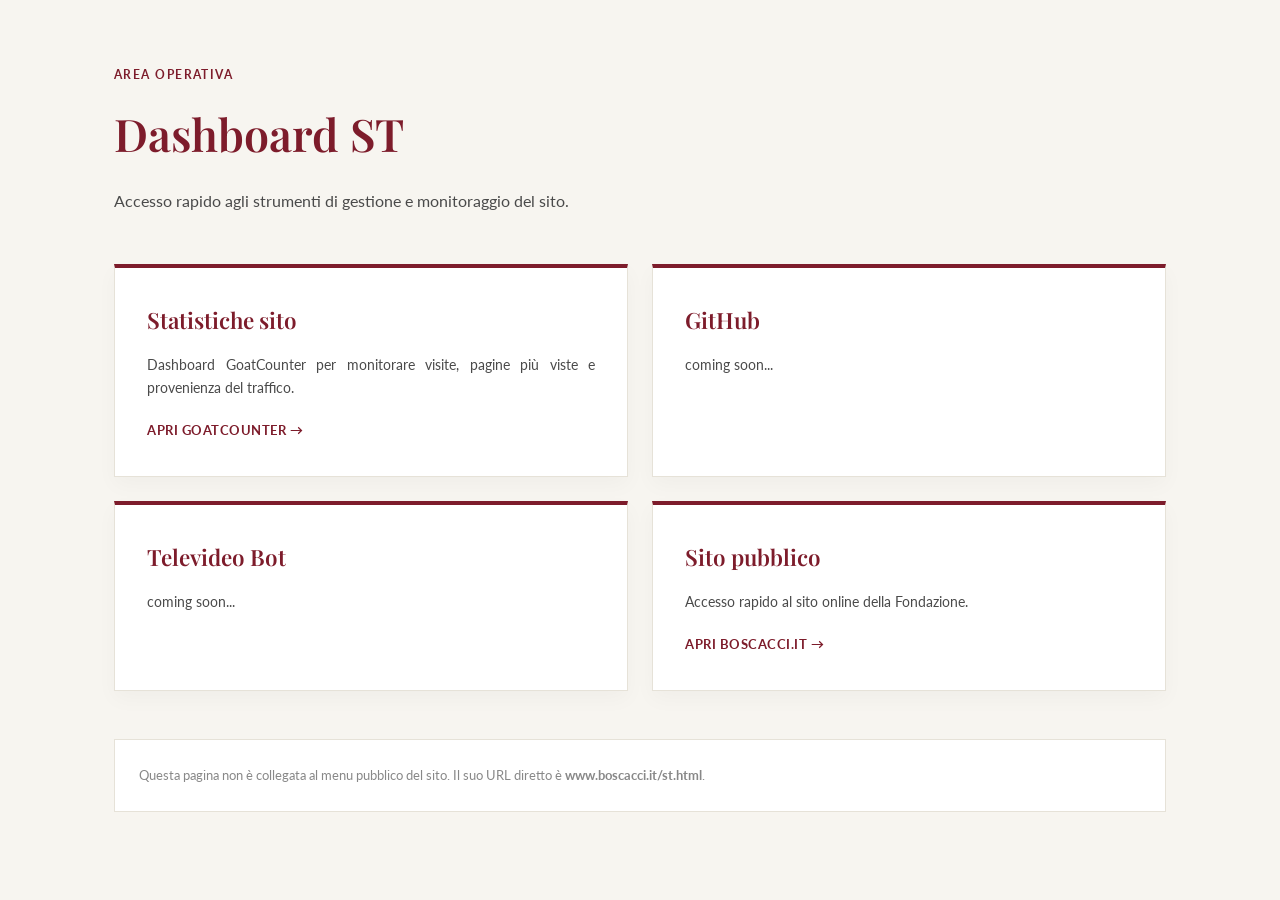
<file: st.html>
<!DOCTYPE html>
<html lang="it">
<head>
    <meta charset="UTF-8">
    <meta name="viewport" content="width=device-width, initial-scale=1.0">

    <title>ST | Fondazione Boscacci ETS</title>

    <link rel="stylesheet" href="css/style.css">

    <style>
        body {
            background: #f7f5f0;
        }

        .st-wrap {
            max-width: 1100px;
            margin: 0 auto;
            padding: 4rem 1.5rem;
        }

        .st-header {
            margin-bottom: 3rem;
        }

        .st-header span {
            display: block;
            color: var(--primary);
            font-size: 0.75rem;
            font-weight: 700;
            letter-spacing: 0.12em;
            text-transform: uppercase;
            margin-bottom: 0.5rem;
        }

        .st-header h1 {
            font-family: 'Playfair Display', serif;
            font-size: 2.8rem;
            margin-bottom: 0.8rem;
        }

        .st-grid {
            display: grid;
            grid-template-columns: repeat(2, minmax(0, 1fr));
            gap: 1.5rem;
        }

        .st-card {
            background: #ffffff;
            border: 1px solid var(--border);
            border-top: 4px solid var(--primary);
            padding: 2rem;
            box-shadow: 0 8px 20px rgba(0,0,0,0.03);
        }

        .st-card h2 {
            font-family: 'Playfair Display', serif;
            font-size: 1.4rem;
            margin-bottom: 0.8rem;
        }

        .st-card p {
            font-size: 0.9rem;
            line-height: 1.6;
            margin-bottom: 1rem;
        }

        .st-link {
            display: inline-block;
            color: var(--primary);
            text-decoration: none;
            font-weight: 700;
            font-size: 0.8rem;
            letter-spacing: 0.04em;
        }

        .st-link:hover {
            text-decoration: underline;
        }

        .st-note {
            margin-top: 3rem;
            padding: 1.5rem;
            background: #fff;
            border: 1px solid var(--border);
            font-size: 0.82rem;
            color: var(--text-muted);
        }

        @media (max-width: 768px) {
            .st-grid {
                grid-template-columns: 1fr;
            }

            .st-header h1 {
                font-size: 2.1rem;
            }
        }
    </style>
</head>

<body>

    <div class="st-wrap">

        <div class="st-header">
            <span>Area operativa</span>
            <h1>Dashboard ST</h1>
            <p>Accesso rapido agli strumenti di gestione e monitoraggio del sito.</p>
        </div>

        <div class="st-grid">

            <div class="st-card">
                <h2>Statistiche sito</h2>
                <p>
                    Dashboard GoatCounter per monitorare visite,
                    pagine più viste e provenienza del traffico.
                </p>
                <a class="st-link"
                   href="https://fabioboscacci.goatcounter.com/"
                   target="_blank"
                   rel="noopener noreferrer">
                    APRI GOATCOUNTER →
                </a>
            </div>

            <div class="st-card">
                <h2>GitHub</h2>
                <p>
                    coming soon...
                </p>
            </div>

            <div class="st-card">
                <h2>Televideo Bot</h2>
                <p>
                   coming soon...
                </p>
         
            </div>

            <div class="st-card">
                <h2>Sito pubblico</h2>
                <p>
                    Accesso rapido al sito online della Fondazione.
                </p>
                <a class="st-link"
                   href="https://www.boscacci.it/"
                   target="_blank"
                   rel="noopener noreferrer">
                    APRI BOSCACCI.IT →
                </a>
            </div>

        </div>

        <div class="st-note">
            Questa pagina non è collegata al menu pubblico del sito.
            Il suo URL diretto è <strong>www.boscacci.it/st.html</strong>.
        </div>

    </div>

</body>
</html>
</file>
<file: css/style.css>
@import url('https://fonts.googleapis.com/css2?family=Playfair+Display:ital,wght@0,400;0,600;0,700;1,400&family=Lato:wght@300;400;700&display=swap');

:root {
    --primary: #7d1c2b;       /* Rosso Bordeaux / Cardinal / "Rosso Roma" */
    --primary-dark: #4a0d17;  
    --surface: #ffffff;       /* Bianco puro */
    --surface-alt: #fdfcf8;   /* Avorio / Beige leggerissimo per spezzare */
    --accent: #cfa861;        /* Oro Antico / Foglia d'oro */
    --accent-dark: #a38245;   
    --text-primary: #2a2825;  /* Carbone caldo e morbido */
    --text-body: #4a4a4a;     /* Grigio classico ben leggibile */
    --text-muted: #888888;
    --border: #e6e2d8;        /* Grigio/Beige per i separatori */
    --transition: all 0.4s ease;
}

* { margin: 0; padding: 0; box-sizing: border-box; }

body {
    font-family: 'Lato', sans-serif;
    background-color: var(--surface);
    color: var(--text-body);
    line-height: 1.8;
    -webkit-font-smoothing: antialiased;
}

p {
    text-align: justify;
}

/* Tipografia Classica ed Istituzionale */
h1, h2, h3, h4, h5, h6, .brand, .timeline-date {
    font-family: 'Playfair Display', serif;
    color: var(--primary);
    font-weight: 600;
}

.container { max-width: 1200px; margin: 0 auto; padding: 0 1.5rem; }

/* HEADER - Molto pulito e arioso */
header {
    background-color: var(--surface);
    border-bottom: 4px solid var(--primary); /* Striscia rossa spessa in alto o sotto nav */
    padding: 0;
    position: sticky;
    top: 0;
    z-index: 1000;
}

.header-inner { display: flex; justify-content: space-between; align-items: center; }

.brand a { text-decoration: none; color: inherit; }

.brand img {
    width: 240px;
    height: auto;
    display: block;
}

.brand h1 {
    font-size: 1.8rem;
    font-weight: 700;
    letter-spacing: 0.5px;
    display: flex;
    align-items: center;
    gap: 12px;
    color: var(--primary);
    text-transform: uppercase;
}

.brand-logo { 
    color: var(--accent); 
    font-size: 2.2rem; 
    line-height: 1;
    font-style: italic;
    border-right: 1px solid var(--border);
    padding-right: 15px;
}

.brand p {
    font-size: 0.75rem;
    color: var(--text-muted);
    text-transform: uppercase;
    letter-spacing: 2px;
    font-weight: 400;
    margin-top: 2px;
    font-family: 'Lato', sans-serif;
}

/* NAV - Spaziatura generosa, font rigoroso */
.desktop-nav { display: flex; gap: 2.5rem; align-items: center; }

.desktop-nav a {
    text-decoration: none;
    color: var(--text-primary);
    font-family: 'Lato', sans-serif;
    font-weight: 700;
    font-size: 0.9rem;
    text-transform: uppercase;
    letter-spacing: 1px;
    transition: var(--transition);
    padding-bottom: 5px;
    border-bottom: 2px solid transparent;
}

.desktop-nav a:hover, .desktop-nav a.active { 
    color: var(--primary); 
    border-bottom: 2px solid var(--accent); 
}

/* MOBILE MENU */
.menu-toggle { display: none; flex-direction: column; gap: 5px; cursor: pointer; z-index: 1001; }
.menu-toggle span { width: 30px; height: 2px; background-color: var(--primary); transition: var(--transition); }

@media (max-width: 900px) {
    .menu-toggle { display: flex; }
    .desktop-nav {
        display: none; flex-direction: column; position: absolute; top: 100%; left: 0; width: 100%;
        background: var(--surface); padding: 1.5rem 2rem; border-top: 1px solid var(--border);
        box-shadow: 0 10px 15px -3px rgba(0,0,0,0.1);
    }
    .desktop-nav.active { display: flex; }
    .desktop-nav a { padding: 1rem 0; width: 100%; border-bottom: 1px solid var(--border); }
    .desktop-nav a:hover, .desktop-nav a.active { border-bottom: 1px solid var(--accent); }
}

/* HERO SECTION - Formale, con Immagine Architettonica / Classica in background scuro */
.hero {
    background-color: var(--primary-dark);
    background-image: linear-gradient(rgba(74, 13, 23, 0.7), rgba(74, 13, 23, 0.9)), url('../assets/istituzionale_bw.png');
    background-size: cover; background-position: center;
    color: var(--surface);
    text-align: center;
    padding: 10rem 2rem;
    position: relative;
    border-bottom: 5px solid var(--accent);
}

.hero h2 { 
    font-size: 3.5rem; 
    font-weight: 600; 
    margin-bottom: 1.5rem; 
    line-height: 1.2; 
    color: var(--accent);
    text-shadow: 2px 2px 4px rgba(0,0,0,0.3);
}

.hero p { 
    font-size: 1.25rem; 
    color: var(--surface-alt); 
    max-width: 850px; 
    margin: 0 auto; 
    font-family: 'Lato', sans-serif; 
    font-weight: 300;
    line-height: 1.8; 
}

/* PAGE HEADERS (Pagine Interne) */
.page-header { background-color: var(--surface-alt); border-bottom: 1px solid var(--border); color: var(--primary); padding: 6rem 0; text-align: center; }
.page-header h1 { font-size: 3rem; font-weight: 600; letter-spacing: 0.5px; margin-bottom: 1rem; }
.page-header p { font-size: 1.15rem; color: var(--text-body); max-width: 700px; margin: 0 auto; font-family: 'Lato', sans-serif; font-style: italic; text-align: center !important; }

/* BOTTONI - Stile Squadrato Museale */
.btn {
    display: inline-flex; align-items: center; justify-content: center;
    background-color: var(--primary); color: var(--surface);
    padding: 0.9rem 2.5rem; text-decoration: none; font-weight: 400; 
    font-family: 'Lato', sans-serif; font-size: 0.95rem; text-transform: uppercase; letter-spacing: 2px;
    border: 1px solid var(--primary); border-radius: 0; transition: var(--transition); cursor: pointer;
}
.btn:hover { background-color: var(--surface); color: var(--primary); border-color: var(--primary); }

/* SECTIONS */
section { padding: 6rem 0; }
.section-title { 
    text-align: center; font-size: 2.5rem; margin-bottom: 4rem; 
    font-weight: 600; color: var(--primary); position: relative; 
}
.section-title::after {
    content: '';
    display: block;
    width: 50px;
    height: 2px;
    background: var(--accent);
    margin: 1.5rem auto 0;
}

.grid-2 { display: grid; grid-template-columns: 1fr 1fr; gap: 4rem; }
.grid-3 { display: grid; grid-template-columns: repeat(3, 1fr); gap: 3rem; }

/* CARDS - Molto sobrie, niente "glassmorphism", solo bordi sottili e background pulito */
.card {
    background: var(--surface); padding: 3rem 2.5rem; 
    border: 1px solid var(--border); border-top: 4px solid var(--primary);
    transition: var(--transition); height: 100%;
}
.card:hover { box-shadow: 0 15px 30px rgba(0,0,0,0.06); transform: translateY(-3px); }
.card h3 { color: var(--primary); margin-bottom: 1.2rem; font-size: 1.4rem; font-weight: 600; }
.card p { color: var(--text-body); font-size: 1rem; }

/* BIOS / CHI SIAMO - Elenco austero e formale */
.author-box {
    margin-bottom: 1.5rem; padding: 2.5rem 2rem; background: var(--surface-alt); 
    border: 1px solid var(--border); border-left: 3px solid var(--accent); 
    display: flex; gap: 2.5rem; align-items: flex-start;
    transition: var(--transition);
}
.author-box:hover { background-color: var(--surface); box-shadow: 0 5px 15px rgba(0,0,0,0.04); }
.author-icon { 
    width: 90px; height: 90px; background: var(--surface); color: var(--primary); 
    border: 1px solid var(--border); display: flex; justify-content: center; align-items: center; 
    font-size: 1.5rem; font-weight: 600; flex-shrink: 0; font-family: 'Playfair Display', serif;
    border-radius: 50%; overflow: hidden;
}
.author-icon img { width: 100%; height: 100%; object-fit: cover; }
.author-info { flex: 1; }
.author-info h4 { font-size: 1.5rem; font-weight: 600; margin-bottom: 0.3rem; color: var(--primary); }
.author-info h5 { font-size: 0.85rem; color: var(--text-muted); margin-bottom: 0.8rem; font-weight: 400; text-transform: uppercase; letter-spacing: 1px; font-family: 'Lato', sans-serif;}
.author-info p { font-size: 1rem; color: var(--text-body); margin: 0; line-height: 1.8; }

.events-container {
    max-width: 1600px;
}
/* EVENTS TIMELINE */
.timeline {
    border-left: 1px solid var(--border);
    padding-left: 2.5rem;
    margin-left: 1rem;

    display: flex;
    flex-direction: column;
    gap: 4rem;
}
.timeline-item {
    position: relative;
    min-width: 0;
}

.timeline-item::before {
    content: '';
    position: absolute;
    left: -2.85rem;
    top: 0.3rem;
    width: 0.7rem;
    height: 0.7rem;
    background: var(--accent);
    border-radius: 50%;
}

.timeline-date {
    font-weight: 700;
    color: var(--accent);
    font-size: 0.85rem;
    text-transform: uppercase;
    letter-spacing: 0.08em;
    margin-bottom: 1rem;
}

.timeline-item h3 {
    font-size: 1.35rem;
    margin-bottom: 0.8rem;
}

.timeline-item p {
    margin-bottom: 1rem;
}

.timeline-item img {
    display: block;
    width: 100%;
    height: auto;
    margin-top: 1.5rem;
}

/* Smartphone: un evento per riga */
@media (max-width: 700px) {
    .timeline {
        grid-template-columns: 1fr;
        row-gap: 3rem;
    }
}

/* FOOTER */
footer { 
    background: var(--primary-dark); border-top: 3px solid var(--accent); 
    color: var(--surface-alt); text-align: center; padding: 5rem 0; margin-top: 4rem; 
}
.footer-logo { font-size: 1.8rem; font-weight: 600; color: var(--accent); margin-bottom: 0.5rem; font-family: 'Playfair Display', serif; }

@media (max-width: 900px) {
    .grid-2, .grid-3 { grid-template-columns: 1fr; gap: 2rem; }
    .hero { padding: 6rem 1.5rem; }
    .hero h2 { font-size: 2.5rem; }
    .author-box { flex-direction: column; text-align: left; gap: 1.5rem; }
}

/* ===== GRIGLIA COLLABORATORI DYNAMES ===== */

.dynames-grid {
    display: grid;
    grid-template-columns: repeat(3, 1fr);
    gap: 30px;
    margin-top: 25px;
    margin-bottom: 50px;
}

.dynames-grid .author-box {
    display: flex;
    flex-direction: column;
    align-items: center;
    text-align: center;
    height: 100%;
    margin: 0;
    padding: 25px;
    box-sizing: border-box;
}

.dynames-grid .author-icon {
    margin: 0 auto 20px auto;
}

.dynames-grid .author-icon img {
    width: 140px;
    height: 140px;
    object-fit: cover;
    border-radius: 50%;
}

.dynames-grid .author-info {
    width: 100%;
}

.dynames-grid .author-info h4 {
    margin-top: 0;
    margin-bottom: 10px;
}

/* TABLET */
@media (max-width: 900px) {
    .dynames-grid {
        grid-template-columns: repeat(2, 1fr);
    }
}

/* SMARTPHONE */
@media (max-width: 600px) {
    .dynames-grid {
        grid-template-columns: 1fr;
    }
}
/* FIX DEFINITIVO GRIGLIA DYNAMES */

.dynames-grid {
    display: grid !important;
    grid-template-columns: repeat(3, minmax(0, 1fr)) !important;
    gap: 30px !important;
    width: 100%;
}

.dynames-grid > .author-box {
    width: 100% !important;
    max-width: none !important;
    margin: 0 !important;
    display: flex !important;
    flex-direction: column !important;
    align-items: center !important;
    text-align: center !important;
    box-sizing: border-box !important;
}

/* FOTO TUTTE IDENTICHE */
.dynames-grid .author-icon {
    width: 140px !important;
    height: 140px !important;
    min-width: 140px !important;
    min-height: 140px !important;
    margin: 0 auto 20px !important;
    overflow: hidden !important;
    border-radius: 50% !important;
}

.dynames-grid .author-icon img {
    width: 140px !important;
    height: 140px !important;
    max-width: 140px !important;
    max-height: 140px !important;
    object-fit: cover !important;
    object-position: center !important;
    border-radius: 50% !important;
    display: block !important;
}

@media (max-width: 900px) {
    .dynames-grid {
        grid-template-columns: repeat(2, minmax(0, 1fr)) !important;
    }
}

@media (max-width: 600px) {
    .dynames-grid {
        grid-template-columns: 1fr !important;
    }
    }

/* ===== HOME EDITORIALE ===== */

.home-editorial {
    background: #ffffff;
    padding: 0;
}

.home-editorial > .container {
    max-width: 1400px;
}

.home-editorial-grid {
    display: grid;
    grid-template-columns: minmax(0, 2.1fr) minmax(330px, 0.9fr);
    align-items: stretch;
}

/* COLONNA SINISTRA */

.home-intro {
    padding: 3.5rem 4rem 3.5rem 0;
}

.home-kicker {
    display: block;
    color: var(--primary);
    font-family: 'Lato', sans-serif;
    font-size: 0.8rem;
    font-weight: 700;
    letter-spacing: 1.5px;
    margin-bottom: 0.8rem;
}

.home-intro h2 {
    font-family: 'Playfair Display', serif;
    color: var(--text-primary);
    font-size: 3rem;
    line-height: 1.05;
    margin: 0 0 1.3rem;
}

.home-intro p {
    max-width: 850px;
    color: var(--text-body);
    font-size: 1rem;
    line-height: 1.55;
    margin-bottom: 1.7rem;
}

.home-button {
    display: inline-block;
    background: var(--primary);
    color: #ffffff;
    text-decoration: none;
    font-family: 'Lato', sans-serif;
    font-size: 0.78rem;
    font-weight: 700;
    letter-spacing: 1px;
    padding: 0.95rem 1.4rem;
    transition: var(--transition);
}

.home-button:hover {
    background: var(--primary-dark);
}

/* COLONNA NEWS */

.home-news {
    background: #faf9f6;
    border-left: 1px solid var(--border);
    padding: 3.5rem 2rem;
}

.news-heading {
    border-bottom: 1px solid var(--border);
    padding-bottom: 0.8rem;
    margin-bottom: 0;
}

.news-heading span {
    color: var(--primary);
    font-family: 'Lato', sans-serif;
    font-size: 0.75rem;
    font-weight: 700;
    letter-spacing: 1.5px;
}

.news-heading h2 {
    font-family: 'Playfair Display', serif;
    color: var(--text-primary);
    font-size: 2rem;
    margin: 0.25rem 0 0;
}

.news-item {
    display: grid;
    grid-template-columns: 65px 1fr;
    gap: 1rem;
    padding: 1.2rem 0;
    border-bottom: 1px solid var(--border);
}

.news-date {
    color: var(--primary);
    font-size: 0.75rem;
    font-weight: 700;
}

.news-item h3 {
    font-family: 'Playfair Display', serif;
    color: var(--text-primary);
    font-size: 1rem;
    line-height: 1.2;
    margin: 0 0 0.35rem;
}

.news-item p {
    color: var(--text-body);
    font-size: 0.82rem;
    line-height: 1.4;
    margin: 0;
}

/* MOBILE */

@media (max-width: 900px) {
    .home-editorial-grid {
        grid-template-columns: 1fr;
    }

    .home-intro {
        padding: 3rem 0;
    }

    .home-news {
        border-left: none;
        border-top: 1px solid var(--border);
        padding: 2.5rem 1.5rem;
    }

    .home-intro h2 {
        font-size: 2.3rem;
    }
}
/* ===== HOME FOCUS CARDS ===== */

.home-focus-grid {
    display: grid;
    grid-template-columns: repeat(4, 1fr);
    gap: 1.4rem;
    margin-top: 3rem;
}

.home-focus-card {
    display: block;
    color: var(--text-primary);
    text-decoration: none;
}

.home-focus-card img {
    width: 100%;
    height: 145px;
    object-fit: cover;
    display: block;
}

.home-focus-card > span {
    display: block;
    width: 38px;
    height: 3px;
    background: var(--primary);
    margin: 0.9rem 0 0.7rem;
}

.home-focus-card h3 {
    font-family: 'Playfair Display', serif;
    color: var(--text-primary);
    font-size: 1.05rem;
    line-height: 1.2;
    margin: 0 0 0.6rem;
}

.home-focus-card p {
    color: var(--text-body);
    font-size: 0.82rem;
    line-height: 1.45;
    margin: 0 0 0.8rem;
}

.home-focus-card strong {
    color: var(--primary);
    font-family: 'Lato', sans-serif;
    font-size: 0.72rem;
    letter-spacing: 0.7px;
}

@media (max-width: 1100px) {
    .home-focus-grid {
        grid-template-columns: repeat(2, 1fr);
    }
}

@media (max-width: 600px) {
    .home-focus-grid {
        grid-template-columns: 1fr;
    }

    .home-focus-card img {
        height: 200px;
    }
}
/* ===== ANSA LIVE ===== */

.ansa-live {
    margin-top: 1.5rem;
    padding: 1.8rem 0;
    border-bottom: 1px solid var(--border);
}

.ansa-live-label {
    display: flex;
    align-items: center;
    gap: 8px;
    color: var(--primary);
    font-family: 'Lato', sans-serif;
    font-size: 0.75rem;
    font-weight: 700;
    letter-spacing: 1.2px;
    margin-bottom: 1.2rem;
}

.live-dot {
    width: 8px;
    height: 8px;
    background: #c40000;
    border-radius: 50%;
    display: inline-block;
    animation: livePulse 1.5s infinite;
}

@keyframes livePulse {
    0%, 100% { opacity: 1; }
    50% { opacity: 0.35; }
}

.ansa-live h3 {
    font-family: 'Playfair Display', serif;
    color: var(--text-primary);
    font-size: 1.35rem;
    line-height: 1.25;
    margin: 0 0 0.8rem;
}

.ansa-live p {
    color: var(--text-body);
    font-size: 0.88rem;
    line-height: 1.55;
    margin: 0 0 1.4rem;
}

.ansa-button {
    display: inline-block;
    background: var(--primary);
    color: #ffffff;
    text-decoration: none;
    font-size: 0.72rem;
    font-weight: 700;
    letter-spacing: 0.8px;
    padding: 0.8rem 1rem;
    margin-right: 1rem;
}

.ansa-button:hover {
    background: var(--primary-dark);
}

.ansa-video-link {
    color: var(--primary);
    text-decoration: none;
    font-size: 0.72rem;
    font-weight: 700;
    letter-spacing: 0.8px;
}

.ansa-live small {
    display: block;
    color: var(--text-muted);
    font-size: 0.68rem;
    margin-top: 1.3rem;
}
/* ===== TELEVIDEO NEWS ===== */

.televideo-live {
    padding: 0 0 1.5rem;
}

.televideo-label {
    display: flex;
    align-items: center;
    gap: 7px;
    color: var(--text-body);
    font-size: 0.78rem;
    font-weight: 700;
    letter-spacing: 0.5px;
    margin-bottom: 0.8rem;
}

.televideo-live h3 {
    font-family: 'Playfair Display', serif;
    color: var(--primary);
    font-size: 1.35rem;
    margin: 0 0 0.7rem;
}

#televideo-news {
    border-top: 1px solid var(--border);
    margin-bottom: 1rem;
}

.televideo-item {
    display: grid;
    grid-template-columns: 48px 1fr;
    gap: 0.7rem;
    padding: 0.7rem 0;
    border-bottom: 1px solid var(--border);
    align-items: start;
}

.televideo-time {
    color: var(--primary);
    font-family: 'Lato', sans-serif;
    font-size: 0.76rem;
    font-weight: 700;
    line-height: 1.4;
}

.televideo-title {
    color: var(--text-primary);
    font-family: 'Lato', sans-serif;
    font-size: 0.79rem;
    line-height: 1.4;

    display: -webkit-box;
    -webkit-line-clamp: 2;
    -webkit-box-orient: vertical;
    overflow: hidden;
}

.televideo-live small {
    display: inline-block;
    color: var(--text-muted);
    font-size: 0.68rem;
    margin-left: 0.8rem;
}
/* ===== TELEVIDEO RAI STYLE ===== */

.televideo-screen {
    background: #06155b;
    border: 4px solid #111111;
    padding: 14px 14px 10px;
    font-family: "Courier New", Courier, monospace;
    color: #ffffff;
    margin-bottom: 12px;
}

/* TESTATA */

.televideo-topbar {
    display: flex;
    justify-content: space-between;
    align-items: center;
    background: #0000aa;
    padding: 5px 8px;
    margin-bottom: 4px;
    font-weight: 700;
}

.televideo-brand {
    color: #ffff00;
    font-size: 1rem;
    letter-spacing: 1px;
}

.televideo-page {
    color: #00ffff;
    font-size: 1.15rem;
    font-weight: 700;
}

.televideo-subbar {
    display: flex;
    justify-content: space-between;
    padding: 4px 8px;
    background: #000000;
    color: #00ff00;
    font-size: 0.72rem;
    font-weight: 700;
    margin-bottom: 8px;
}

/* TITOLO */

.televideo-screen h3 {
    font-family: "Courier New", Courier, monospace !important;
    color: #ffff00 !important;
    text-align: center;
    font-size: 1.05rem !important;
    letter-spacing: 1px;
    margin: 8px 0 !important;
}

/* NOTIZIE */

.televideo-screen #televideo-news {
    border-top: 2px solid #00ffff;
    margin: 0;
}

.televideo-screen .televideo-item {
    display: grid;
    grid-template-columns: 46px 1fr;
    gap: 8px;
    padding: 7px 2px;
    border-bottom: 1px solid rgba(255,255,255,0.25);
}

.televideo-screen .televideo-time {
    color: #00ffff;
    font-family: "Courier New", Courier, monospace;
    font-size: 0.76rem;
    font-weight: 700;
}

.televideo-screen .televideo-title {
    color: #ffffff;
    font-family: "Courier New", Courier, monospace;
    font-size: 0.76rem;
    line-height: 1.3;

    display: -webkit-box;
    -webkit-line-clamp: 2;
    -webkit-box-orient: vertical;
    overflow: hidden;
}

/* BARRA INFERIORE */

.televideo-footerbar {
    display: flex;
    justify-content: space-between;
    background: #000000;
    padding: 6px 8px;
    margin-top: 8px;
    font-family: "Courier New", Courier, monospace;
    font-size: 0.68rem;
    font-weight: 700;
}

.televideo-footerbar span:first-child {
    color: #00ff00;
}

.televideo-footerbar span:last-child {
    color: #ffff00;
}

/* LINK SOTTO */

.televideo-link {
    display: inline-block;
    color: var(--primary);
    text-decoration: none;
    font-size: 0.72rem;
    font-weight: 700;
    letter-spacing: 0.5px;
    margin-top: 4px;
}

.televideo-live small {
    display: block;
    margin: 7px 0 0;
    color: var(--text-muted);
    font-size: 0.66rem;
}
/* ===== FOCUS PAGE ===== */

.focus-grid .card {
    background: #fbfaf7;
    border: 1px solid var(--border);
    border-top: 4px solid var(--primary);
    box-shadow: 0 8px 22px rgba(0, 0, 0, 0.035);
    transition: var(--transition);
}

.focus-grid .card:hover {
    transform: translateY(-4px);
    box-shadow: 0 14px 28px rgba(0, 0, 0, 0.06);
}

.focus-grid .card h4 {
    color: var(--text-primary) !important;
}

.focus-grid .card ul {
    margin-bottom: 0;
}

@media (max-width: 800px) {
    .focus-grid {
        grid-template-columns: 1fr !important;
    }
}
/* ===== MOBILE GLOBAL FIX ===== */

html, body {
    max-width: 100%;
    overflow-x: hidden;
}

img {
    max-width: 100%;
    height: auto;
}

/* HEADER MOBILE */
@media (max-width: 768px) {

    .container {
        width: 100%;
        max-width: 100%;
        padding-left: 1.25rem;
        padding-right: 1.25rem;
        box-sizing: border-box;
    }

    .header-inner {
        width: 100%;
        max-width: 100%;
        box-sizing: border-box;
    }

    .brand img {
        max-width: 78vw;
        height: auto !important;
    }

    .menu-toggle {
        flex-shrink: 0;
    }

    /* TUTTE LE GRIGLIE PRINCIPALI */
    .grid-2,
    .grid-3,
    .dynames-grid,
    .focus-grid,
    .pubblicazioni-grid,
    .mission-grid {
        grid-template-columns: 1fr !important;
        width: 100% !important;
        max-width: 100% !important;
    }

    /* CARD */
    .card,
    .author-box,
    .mission-box {
        width: 100% !important;
        max-width: 100% !important;
        height: auto !important;
        min-height: 0 !important;
        box-sizing: border-box !important;
    }

    /* FOOTER */
    footer .container > div:first-child {
        grid-template-columns: 1fr !important;
        gap: 2.5rem !important;
    }

    footer,
    footer .container {
        width: 100% !important;
        max-width: 100% !important;
        box-sizing: border-box !important;
        overflow: hidden;
    }

    footer img {
        max-width: 80%;
        height: auto !important;
    }

    /* PARTNERSHIP / LOGHI */
    .partnership-grid,
    .partners-grid {
        grid-template-columns: 1fr !important;
        width: 100% !important;
    }

    .partnership-grid > *,
    .partners-grid > * {
        max-width: 100% !important;
        overflow: hidden;
    }

    /* FORM COLLABORARE */
    #contatti > div:last-child {
        grid-template-columns: 1fr !important;
    }

    input,
    select,
    textarea {
        max-width: 100%;
        box-sizing: border-box;
    }
}
/* ===== MOBILE FIX PARTNER + FOOTER ===== */

@media (max-width: 768px) {

    /* PARTNERSHIP HOME */
    #partnership .container > div[style*="grid-template-columns"] {
        grid-template-columns: 1fr !important;
        column-gap: 0 !important;
        row-gap: 2.5rem !important;
        width: 100% !important;
        max-width: 100% !important;
    }

    #partnership .container > div[style*="grid-template-columns"] > div {
        width: 100% !important;
        max-width: 100% !important;
        box-sizing: border-box !important;
    }

    #partnership img {
        max-width: 220px !important;
        width: auto !important;
        height: auto !important;
        object-fit: contain !important;
    }

    /* FOOTER */
    footer .container > div[style*="grid-template-columns"] {
        grid-template-columns: 1fr !important;
        gap: 2.5rem !important;
        width: 100% !important;
    }

    footer .container > div[style*="grid-template-columns"] > div {
        width: 100% !important;
        max-width: 100% !important;
        text-align: left !important;
    }

    footer a[aria-label="LinkedIn Fondazione Boscacci"] {
        display: inline-block !important;
        max-width: 58px !important;
    }

    footer a[aria-label="LinkedIn Fondazione Boscacci"] > div {
        width: 48px !important;
        height: 48px !important;
        font-size: 32px !important;
        flex: 0 0 48px !important;
    }
}
/* ===== MOBILE MENU FIX ===== */

@media (max-width: 900px) {

    .header-inner {
        position: relative;
    }

    .menu-toggle {
        display: flex !important;
        position: relative;
        z-index: 10002;
        cursor: pointer;
        pointer-events: auto;
    }

    .desktop-nav {
        display: none !important;
        position: absolute;
        top: 100%;
        left: 0;
        right: 0;
        width: 100%;
        background: #ffffff;
        flex-direction: column;
        align-items: flex-start;
        gap: 0;
        padding: 1rem 1.25rem;
        border-top: 1px solid var(--border);
        box-shadow: 0 10px 25px rgba(0,0,0,0.12);
        z-index: 10001;
    }

    .desktop-nav.active {
        display: flex !important;
    }

    .desktop-nav a {
        display: block;
        width: 100%;
        padding: 0.9rem 0;
        border-bottom: 1px solid var(--border);
    }

    .desktop-nav a:last-child {
        border-bottom: none;
    }
}
/* ===== PUBBLICAZIONI MOBILE ===== */

@media (max-width: 768px) {
    .pubblicazioni-featured {
        grid-template-columns: 1fr !important;
        gap: 1.5rem !important;
        width: 100% !important;
    }

    .pubblicazioni-featured .card {
        width: 100% !important;
        max-width: 100% !important;
        height: auto !important;
    }
}
/* ===== FORCE PUBBLICAZIONI MOBILE ===== */

@media screen and (max-width: 768px) {

    body .pubblicazioni-featured {
        display: grid !important;
        grid-template-columns: 1fr !important;
        grid-template-rows: auto auto !important;
        gap: 1.5rem !important;
        width: 100% !important;
        max-width: 100% !important;
    }

    body .pubblicazioni-featured > .card {
        grid-column: 1 !important;
        width: 100% !important;
        max-width: 100% !important;
        min-width: 0 !important;
        height: auto !important;
    }

}
/* ===== PUBBLICAZIONI FEATURED ===== */

.pubblicazioni-featured {
    display: grid;
    grid-template-columns: repeat(2, minmax(0, 1fr));
    gap: 2rem;
    width: 100%;
}

@media screen and (max-width: 768px) {
    .pubblicazioni-featured {
        grid-template-columns: 1fr !important;
        gap: 1.5rem !important;
    }

    .pubblicazioni-featured > .card {
        width: 100% !important;
        max-width: 100% !important;
        min-width: 0 !important;
        height: auto !important;
    }
}
</file>
